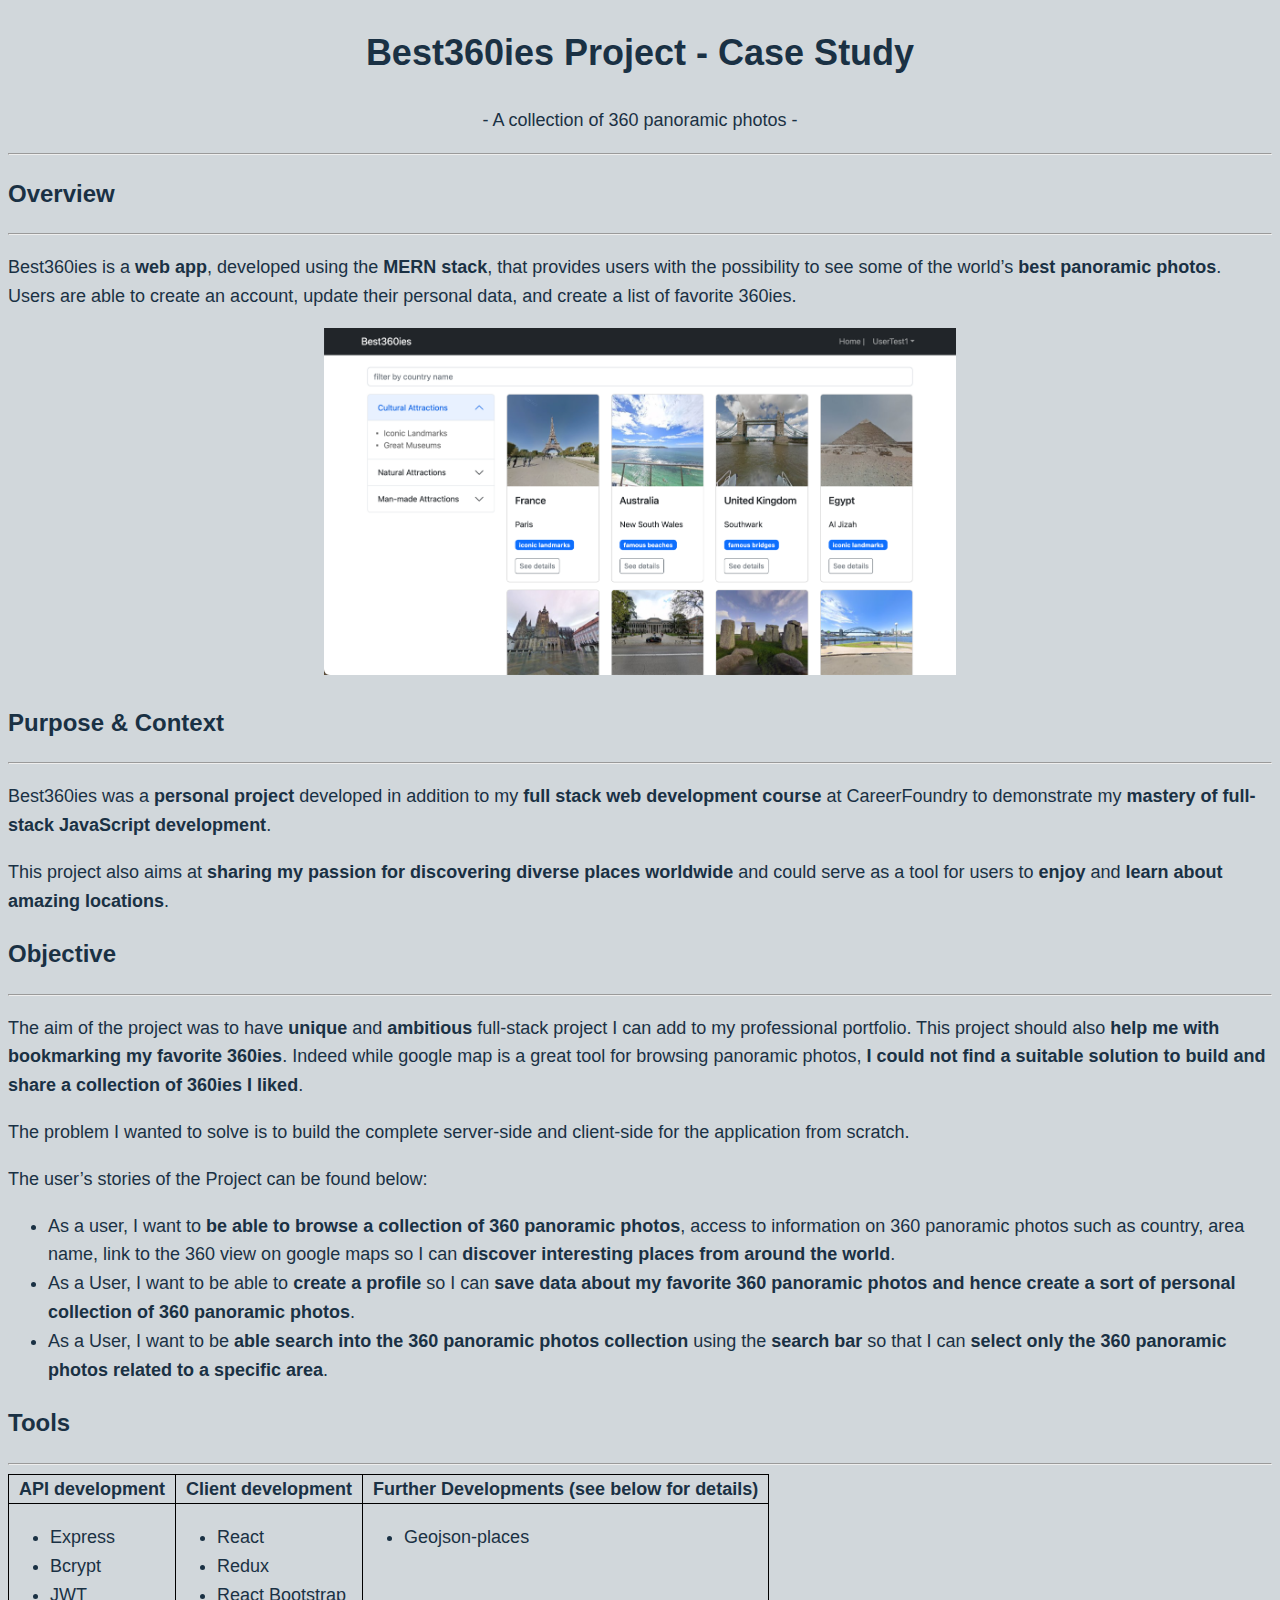
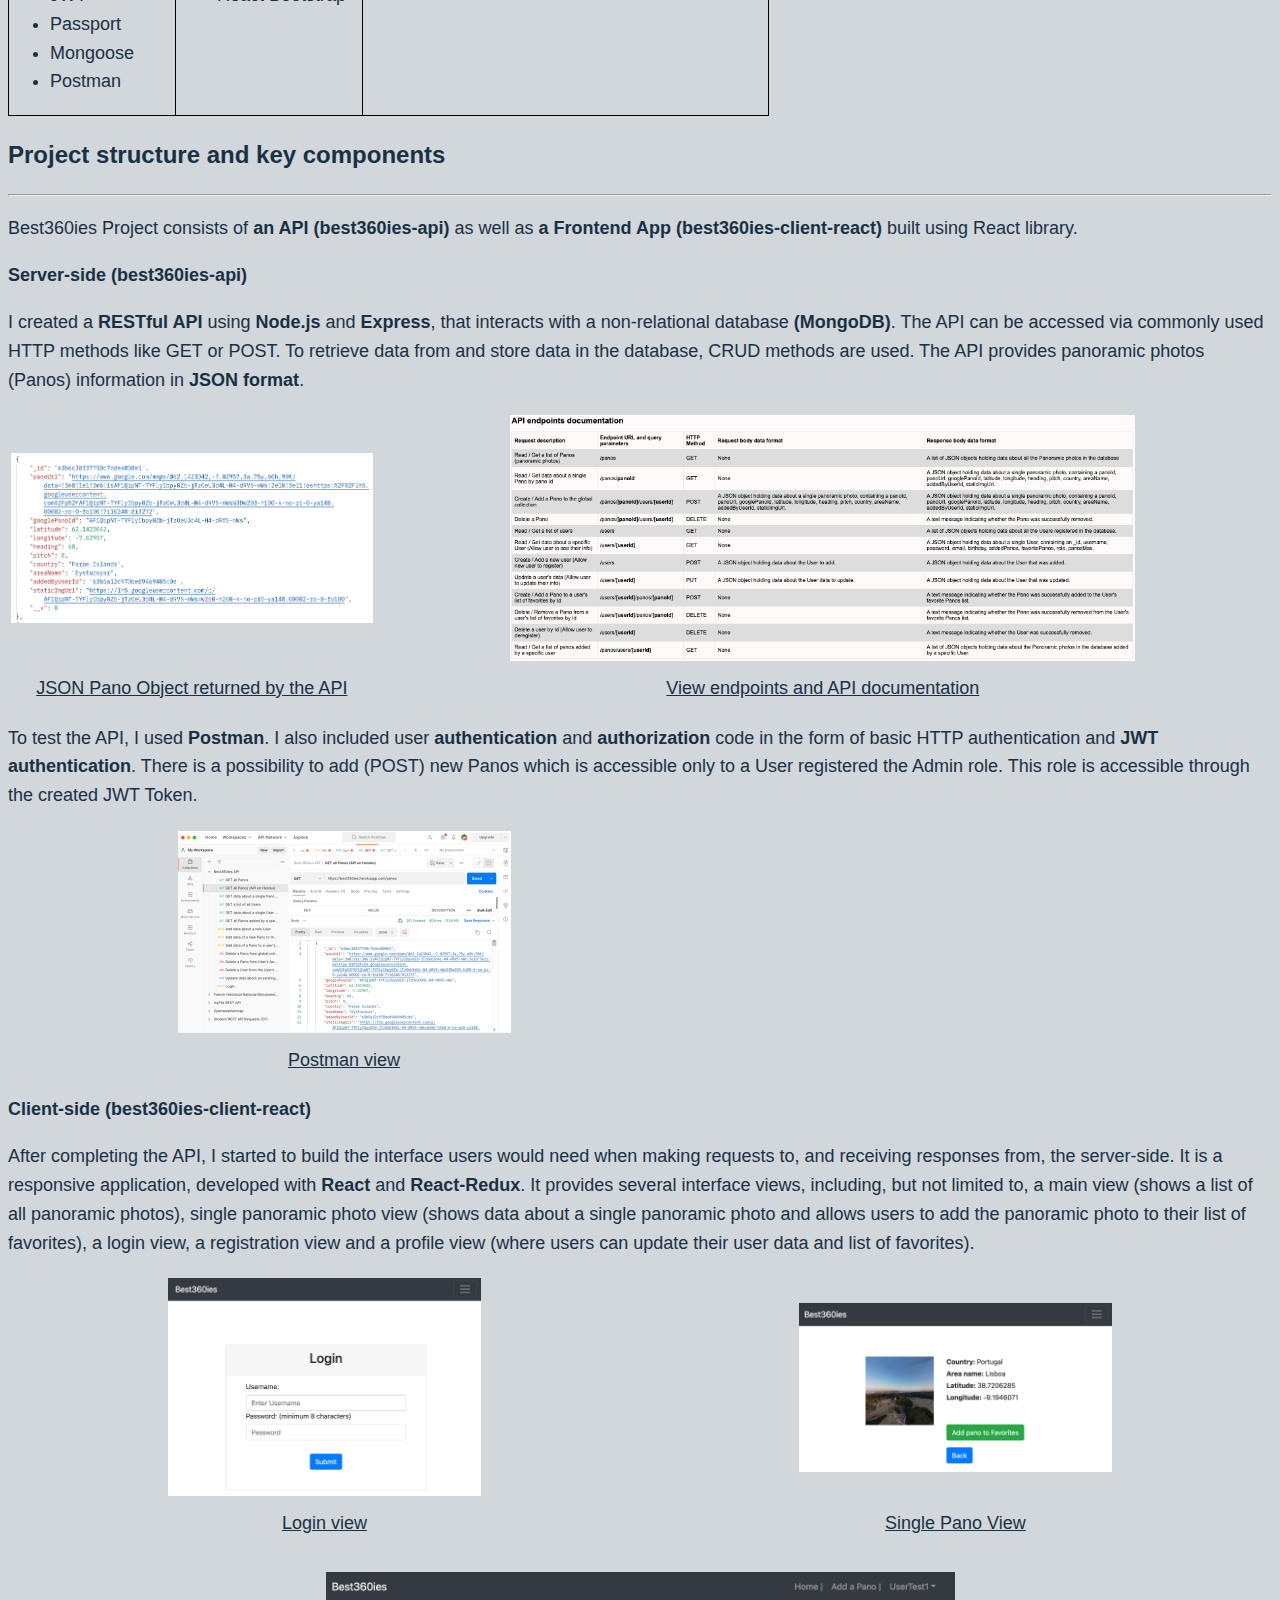
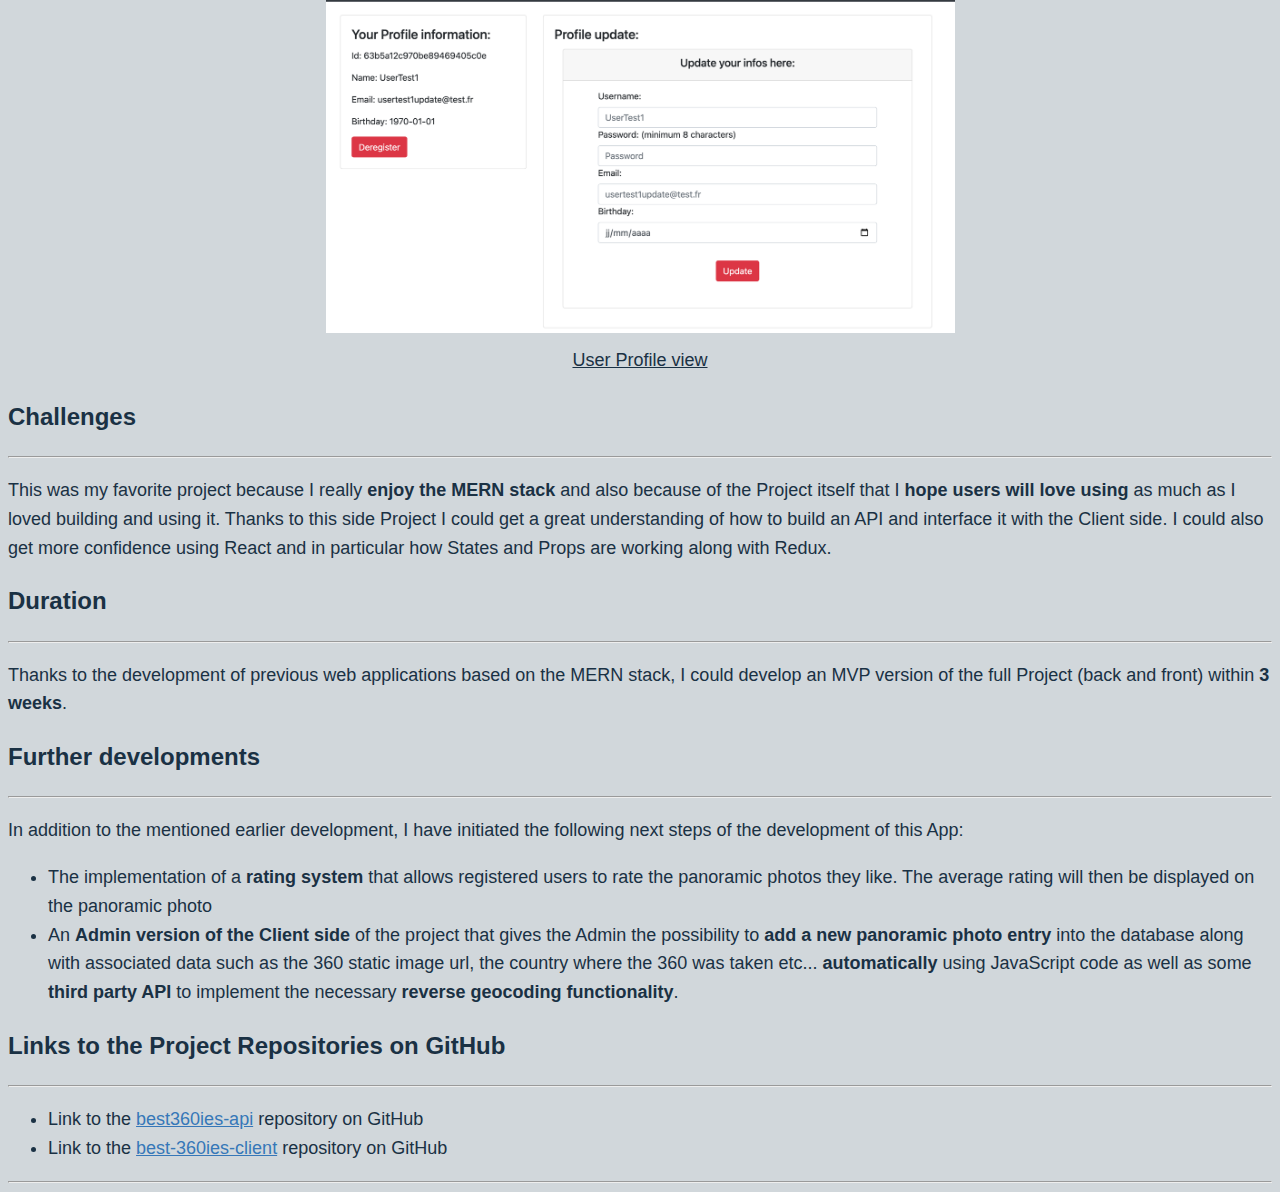
<file: casestudy_best360ies.html>
<!DOCTYPE html>
<html lang="en" dir="ltr">
  <head>
    <meta charset="utf-8" />
    <link rel="stylesheet" href="css/styles.css" />
    <title>Best360ies - Case Study</title>
  </head>
  <body>
    <h1 style="text-align: center;">Best360ies Project - Case Study</h1>
    <p style="text-align: center;">- A collection of 360 panoramic photos -</p>

    <hr />

    <!-- ======== -->
    <!-- Overview -->
    <!-- ======== -->

    <h2>Overview</h2>
    <hr />
    <p>
      Best360ies is a <b>web app</b>, developed using the <b>MERN stack</b>,
      that provides users with the possibility to see some of the world’s
      <b>best panoramic photos</b>. Users are able to create an account, update
      their personal data, and create a list of favorite 360ies.
    </p>

    <div style="text-align:center;">
      <img
      class=""
      src="img/case_studies/best360ies/image001.png"
      alt="Git icon"
      width="50%"
    />
    </div>
    

    <!-- ======== -->
    <!-- Purpose & Context -->
    <!-- ======== -->

    <h2>Purpose & Context</h2>
    <hr />
    <p>
      Best360ies was a <b>personal project</b> developed in addition to my <b>full stack
      web development course</b> at CareerFoundry to demonstrate my <b>mastery of
      full-stack JavaScript development</b>.
    </p>

    <p>
      This project also aims at <b>sharing my passion for discovering diverse
      places worldwide</b> and could serve as a tool for users to <b>enjoy</b> and <b>learn
      about amazing locations</b>.
    </p>

    <!-- ======== -->
    <!-- Objective -->
    <!-- ======== -->

    <h2>Objective</h2>
    <hr />
    <p>
      The aim of the project was to have <b>unique</b> and <b>ambitious</b> full-stack project
      I can add to my professional portfolio. This project should also <b>help me
      with bookmarking my favorite 360ies</b>. Indeed while google map is a great
      tool for browsing panoramic photos, <b>I could not find a suitable solution
      to build and share a collection of 360ies I liked</b>.
    </p>
    <p>
      The problem I wanted to solve is to build the complete server-side and
      client-side for the application from scratch.
    </p>
    <p>The user’s stories of the Project can be found below:</p>

    <ul>
      <li>
        As a user, I want to <b>be able to browse a collection of 360 panoramic
        photos</b>, access to information on 360 panoramic photos such as country,
        area name, link to the 360 view on google maps so I can <b>discover
        interesting places from around the world</b>.
      </li>
      <li>
        As a User, I want to be able to <b>create a profile</b> so I can <b>save data
        about my favorite 360 panoramic photos and hence create a sort of
        personal collection of 360 panoramic photos</b>.
      </li>
      <li>
        As a User, I want to be <b>able search into the 360 panoramic photos
        collection</b> using the <b>search bar</b> so that I can <b>select only the 360
        panoramic photos related to a specific area</b>.
      </li>
    </ul>

    <!-- ======== -->
    <!-- Tools -->
    <!-- ======== -->

    <h2>Tools</h2>
    <hr />
    <table style="border: 1px solid black; border-collapse:collapse;">
      <tr>
        <th style="border: 1px solid black; padding: 0 10px 0 10px">API development</th>
        <th style="border: 1px solid black; padding: 0 10px 0 10px">Client development</th>
        <th style="border: 1px solid black; padding: 0 10px 0 10px">Further Developments (see below for details)</th>
      </tr>
      <tr>
        <td style="vertical-align: top; border: 1px solid black;">
          <ul>
            <li>Express</li>
            <li>Bcrypt</li>
            <li>JWT</li>
            <li>Passport</li>
            <li>Mongoose</li>
            <li>Postman</li>
          </ul>
        </td>
        <td style="vertical-align: top; border: 1px solid black;">
          <ul>
            <li>React</li>
            <li>Redux</li>
            <li>React Bootstrap</li>
          </ul>
        </td>
        <td style="vertical-align: top;">
          <ul>
            <li>Geojson-places</li>
          </ul>
        </td>
      </tr>
    </table>

    <!-- ======== -->
    <!-- Project structure and key components -->
    <!-- ======== -->

    <h2>Project structure and key components</h2>
    <hr />
    <p>
      Best360ies Project consists of <b>an API (best360ies-api)</b> as well as <b>a
      Frontend App (best360ies-client-react)</b> built using React library.
    </p>

    <h3>Server-side (best360ies-api)</h3>
    <p>
      I created a <b>RESTful API</b> using <b>Node.js</b> and <b>Express</b>, that interacts with a
      non-relational database <b>(MongoDB)</b>. The API can be accessed via commonly
      used HTTP methods like GET or POST. To retrieve data from and store data
      in the database, CRUD methods are used. The API provides panoramic photos
      (Panos) information in <b>JSON format</b>.
    </p>

    <table style="text-align:center;">
      <tr>
        <td>
          <img
            class=""
            src="img/case_studies/best360ies/image002.png"
            alt="Git icon"
            width="100%"
          />
        </td>
        <td>
          <img
            class=""
            src="img/case_studies/best360ies/image003.png"
            alt="Git icon"
            width="70%"
          />
        </td>
      </tr>
      <tr>
        <td><u>JSON Pano Object returned by the API</u></td>
        <td><u>View endpoints and API documentation</u></td>
      </tr>
    </table>

    <p>
      To test the API, I used <b>Postman</b>. I also included user <b>authentication</b> and
    <b>authorization</b> code in the form of basic HTTP authentication and <b>JWT
      authentication</b>. There is a possibility to add (POST) new Panos which is
      accessible only to a User registered the Admin role. This role is
      accessible through the created JWT Token.
    </p>

    <table style="text-align:center;">
      <tr>
        <td>
          <img
            class=""
            src="img/case_studies/best360ies/image004.png"
            alt="Git icon"
            width="50%"
          />
        </td>
      </tr>
      <tr>
        <td><u>Postman view</u></td>
      </tr>
    </table>

    <h3>Client-side (best360ies-client-react)</h3>
    <p>
      After completing the API, I started to build the interface users would
      need when making requests to, and receiving responses from, the
      server-side. It is a responsive application, developed with
    <b>React</b> and <b>React-Redux</b>. It provides several interface views, including, but
      not limited to, a main view (shows a list of all panoramic photos), single
      panoramic photo view (shows data about a single panoramic photo and allows
      users to add the panoramic photo to their list of favorites), a login
      view, a registration view and a profile view (where users can update their
      user data and list of favorites).
    </p>

    <table  style="text-align:center;">
      <tr>
        <td>
          <img
            class=""
            src="img/case_studies/best360ies/image005.png"
            alt="Git icon"
            width="50%"
          />
        </td>
        <td>
          <img
            class=""
            src="img/case_studies/best360ies/image006.png"
            alt="Git icon"
            width="50%"
          />
        </td>
      </tr>
      <tr>
        <td><u>Login view</u></td>
        <td><u>Single Pano View</u></td>
      </tr>
    </table>

    <br />
    <table style="text-align:center;">
      <tr>
        <td>
          <img
            class=""
            src="img/case_studies/best360ies/image007.png"
            alt="Git icon"
            width="50%"
          />
        </td>
      </tr>
      <tr>
        <td><u>User Profile view</u></td>
      </tr>
    </table>

    <!-- ======== -->
    <!-- Challenges -->
    <!-- ======== -->

    <h2>Challenges</h2>
    <hr />
    <p>
      This was my favorite project because I really <b>enjoy the MERN stack</b> and
      also because of the Project itself that I <b>hope users will love using</b> as
      much as I loved building and using it. Thanks to this side Project I could
      get a great understanding of how to build an API and interface it with the
      Client side. I could also get more confidence using React and in
      particular how States and Props are working along with Redux.
    </p>

    <!-- ======== -->
    <!-- Duration -->
    <!-- ======== -->

    <h2>Duration</h2>
    <hr />
    <p>
      Thanks to the development of previous web applications based on the MERN
      stack, I could develop an MVP version of the full Project (back and front)
      within <b>3 weeks</b>.
    </p>


    <!-- ======== -->
    <!-- Further developments -->
    <!-- ======== -->

    <h2>Further developments</h2>
    <hr />
    <p>
      In addition to the mentioned earlier development, I have initiated the following next steps of the development of this App:
      <ul>

        <li>
          The implementation of a <b>rating system</b> that allows registered users to rate the panoramic photos they like. The average rating will then be displayed on the panoramic photo
        </li>
        <li>An <b>Admin version of the Client side</b> of the project that gives the Admin the possibility to <b>add a new panoramic photo entry</b> into the database along with associated data such as the 360 static image url, the country where the 360 was taken etc... <b>automatically</b> using JavaScript code as well as some <b>third party API</b> to implement the necessary <b>reverse geocoding functionality</b>.</li>
      </ul>

    </p>

      <!-- ======== -->
    <!-- Links to the Project Repositories on GitHub -->
    <!-- ======== -->

    <h2>Links to the Project Repositories on GitHub</h2>
    <hr />

      <ul>

        <li>
          Link to the <a href="https://github.com/xavsln/best360ies-api" target="_blank">best360ies-api</a> repository on GitHub
        </li>
        <li>Link to the <a href="https://github.com/xavsln/best360ies-client-react" target="_blank">best-360ies-client</a> repository on GitHub</li>
      </ul>

 


    <hr />
  </body>
</html>
</file>
<file: css/styles.css>
/*
==================================================
# CSS VARIABLES #
==================================================
*/

:root {
  /* Color */
  --bg-color-body: #d1d7db;
  --bg-color-body-secondary: #fff;

  --primary-font-color: #1a3144; /* main fonts color */

  --primary-font-links-color: #3677b8; /* Logo and links */

  --primary-font-nav-links-color: #475569; /* Navbar links color */
  --secondary-font-nav-links-color: #3677b8; /* Navbar hover links color */

  --portrait-border-color: #fff;
  --portrait-bg-color: #3677b8;

  /* Color - Buttons */
  --button-primary-color: #3677b8;
  --button-secondary-color: #e0b354;
  --button-primary-font-color: #fff;
  --button-secondary-font-color: #2b2b2b;

  /* Font */
  --font-family-style: "lato", sans-serif;
  --font-size-normal: 1.125rem;

  /* Screen width */
  --screen-max-width: 1140px;
}

/*
==================================================
# NAVBAR STYLING #
==================================================
*/

.navbar {
  display: flex;
  top: 0;
  left: 0;
  width: 100%;
  height: 90px;
  position: fixed;
  background-color: var(--bg-color-body-secondary);
  padding: 0px;
  box-shadow: 0 5px 10px rgb(146 161 176 / 15%);
  z-index: 10;
  align-items: center;
  flex-direction: column;
  justify-content: center;
}

.navbar-container {
  max-width: var(--screen-max-width);
  width: 100%;
  display: flex;
  justify-content: space-between;
  align-items: center;
  padding-right: 10px;
}

.nav-logo {
  vertical-align: auto;
}

.logo {
  max-height: 70px;
  display: block;
}

nav ul {
  list-style: none;
}

nav li a {
  text-decoration: none;
}

.hamburger {
  display: none;
}

.bar {
  display: block;
  width: 25px;
  height: 3px;
  margin: 5px auto;
  -webkit-transition: all 0.3s ease-in-out;
  transition: all 0.3s ease-in-out;
  background-color: var(--primary-font-nav-links-color);
}

.nav-menu {
  display: flex;
  justify-content: space-between;
  align-items: center;
}

.nav-item {
  margin-left: 0.8rem;
}

.nav-link {
  /* font-size: 1.6rem; */
  font-size: 1.5rem;
  font-weight: 400;
  padding-left: 15px;
  color: var(--primary-font-nav-links-color);
}

.nav-link:hover {
  color: var(--secondary-font-nav-links-color);
}

@media only screen and (max-width: 768px) {
  .nav-menu {
    position: fixed;
    right: -100%;
    /* top: 5rem; */
    top: 70px;
    flex-direction: column;
    /* background-color: #fff; */
    background-color: var(--bg-color-body-secondary);
    width: 100%;
    border-radius: 2px;
    text-align: center;
    transition: 0.3s;
    box-shadow: 0 10px 27px rgba(0, 0, 0, 0.05);
  }

  .nav-menu.active {
    right: 0;
  }

  .nav-item {
    margin: 0.2rem 0;
  }

  .hamburger {
    display: block;
    cursor: pointer;
  }

  .hamburger.active .bar:nth-child(2) {
    opacity: 0;
  }

  .hamburger.active .bar:nth-child(1) {
    transform: translateY(8px) rotate(45deg);
  }

  .hamburger.active .bar:nth-child(3) {
    transform: translateY(-8px) rotate(-45deg);
  }
}

/*
==================================================
# GLOBAL / SHARED STYLING #
==================================================
*/

* {
  /* border: 1px solid blue; */
  box-sizing: border-box;
}

body {
  background-color: var(--bg-color-body);
  color: var(--primary-font-color);
  font-family: var(--font-family-style);
  font-size: var(--font-size-normal);
  font-weight: 400;
  line-height: 1.6;
}

h1 {
  font-size: 2.375;
  font-weight: 700;
}

h2 {
  font-size: 24px;
  font-weight: 700;
}

h3 {
  font-size: 18px;
  font-weight: 700;
}

.p-content-highlight {
  font-weight: 700;
  color: var(--primary-font-links-color);
}

a {
  color: var(--primary-font-links-color);
}

a:hover {
  /* No underlining when hovering over a link */
  text-decoration: none;
}

/* item element inside a navigation-list block with an active modifier*/
.navigation-list__item--active {
  text-decoration: none;
}

.button,
button {
  /* overwrites browser defaults */
  /* style button */
  background-color: var(--button-primary-color);
  /* resets the border */
  border: none;
  /* width of the border, type, color */
  border-bottom: 2px solid rgba(0, 0, 0, 0.3);
  border-radius: 3px;
  color: var(--button-primary-font-color);
  display: inline-block;
  /* takes the font from the outer container */
  font-family: inherit;
  padding: 10px;
  text-decoration: none;
  transition: 0.2s opacity;
}

button:hover,
button:focus,
.button:hover,
.button:focus {
  /* lets the mouse appear as a hand when hovering over the button */
  /* cursor: pointer; */
  /* reduces the opacity of the button to 80% */
  opacity: 0.8;
}

.main-section-shared {
  /* background-color: yellow; */
  width: 100%;
  /* margin: auto;
  max-width: var(--screen-max-width);

  padding: 0 15px; */
}

/*
==================================================
# INDEX PAGE - MAIN SECTION - STYLE #
==================================================
*/

.profile-section {
  text-align: center;
  margin-top: 80px;
  padding: 50px 0px;
  min-height: 88vh;
}

.profile-content {
  display: inline-block;
  margin: 0 auto;
  text-align: center;
  margin: auto;
  max-width: var(--screen-max-width);
}

.profile-picture,
.profile-description {
  display: inline-block;
  margin: 0 auto;
  vertical-align: top;
  max-width: 50%;
}

.profile-description {
  text-align: left;
}

.profile__portrait {
  border: 3px solid var(--portrait-border-color);
  border-radius: 50%;
  max-width: 250px;
  margin: 0 40px;
  display: inline-block;
  width: 100%;
  height: auto;
  background-color: var(--portrait-bg-color);
}

.profile-description-buttons {
  margin: 10px 0px 10px 0px;
}

.btn-profile {
  border: 2px solid #3677b8;
  border-radius: 5px;
  background-color: var(--bg-color-body);
  padding: 14px 28px;
  font-size: 16px;
  cursor: pointer;
  color: #3677b8;
}

.btn-profile:hover {
  background: #3677b8;
  color: white;
}

.profile-social-icon {
  width: auto;
  height: 35px;
  margin: 10px 5px 10px 0px;
}

@media only screen and (max-width: 768px) {
  .profile-picture,
  .profile-description {
    max-width: 90%;
  }
}

/*
==================================================
# ABOUT SECTION STYLE #
==================================================
*/

.about-section {
  background-color: white;
  text-align: center;
  margin: auto;
  scroll-margin-top: 80px;
  padding-bottom: 30px;
  width: 100%;
  display: flex;
  align-items: center;
  flex-direction: column;
  justify-content: center;
}

.about-content-top,
.about-content-bottom {
  display: inline-block;
  width: 80%;
}

.about-content-middle {
  margin: 1em 0 1em 0;
  display: flex;
  flex-wrap: wrap;
}

.about-card {
  margin: 0 auto;
  vertical-align: top;
  max-width: 33%;
  min-width: 340px;
  padding: 0 25px 0 25px;
  flex: 1 0 20em;
  display: flex;
  flex-direction: column;
}

.about-card-image {
  height: 100px;
  margin-top: 1em;
}

.card-img {
  height: 100px;
  width: auto;
}

.about-card-heading p {
  height: 5em;
  font-weight: 700;
}

.about-card-description p {
  margin-top: 0px;
}

.about {
  text-align: center;
}

.about-content-bottom {
  font-style: italic;
}

/*
==================================================
# PRODUCT MANAGEMENT SECTION STYLE #
==================================================
*/

.product-management-section {
  text-align: center;
  margin: auto;
  padding: 0 15px;
}

/*
==================================================
# DEV. STACK SECTION STYLE #
==================================================
*/

.devstack-section {
  background-color: white;
  text-align: center;
  margin: auto;
  padding: 0 15px;
}

.devstack-tech-icons-container-top {
  margin-top: 30px;
}

.devstack-tech-icons-container-bottom {
  margin-bottom: 30px;
}

.devstack-tech-icons {
  height: 60px;
  margin: 0 10px 0 10px;
}

.devstack-card-heading p {
  height: 2em;
  font-weight: 700;
}

.devstack-card-list {
  margin-top: 0;
  list-style-type: square;
}

.devstack-card-list {
  text-align: start;
}

.about {
  text-align: center;
}

.skills {
  margin: auto;
}

/*
==================================================
# WORK PAGE STYLE #
==================================================
*/

.portfolio-section-blockchain {
  background-color: white;
}

.grid-item-blockchain {
  background-color: white;
}

.portfolio-section-fullstack {
  background-color: white;
}

.portfolio-section {
  /* background-color: white; */
  text-align: center;
  margin: auto;

  scroll-margin-top: 80px;
  padding-top: 10px;
  padding-left: 15px;
  padding-right: 15px;
  padding-bottom: 30px;
  width: 100%;
}

/* start grid fallback */
.grid__item {
  border-radius: 3px;
  display: inline-block;
  width: 33%;
}
/* end grid fallback */

.grid__item p {
  font-size: 1rem;
}

@supports (display: grid) {
  .grid {
    display: grid;
    grid-template-columns: 1fr 1fr 1fr;
    grid-gap: 40px;
    margin: 0;
  }

  .grid__item {
    /* background-color: lightgrey; */
    border: 1px solid #3677b8;
    /* box-shadow: 15px 15px 5px #475569; */
    box-shadow: 3px 15px 20px #475569;

    width: auto;
    min-height: auto;
    margin: 0;
    padding: 20px;
    border-radius: 5px;
  }

  .grid__item:hover {
    transition: box-shadow 0.2s;
    /* box-shadow: 5px 5px 5px #475569; */
    box-shadow: 0.8px 0.9px 3px #475569;
  }
} /* end of @supports (display: grid)*/

/* ## WORK PAGE - media */
@media all and (max-width: 500px) {
  .grid {
    grid-template-columns: 1fr;
  }
}

@media all and (min-width: 501px) and (max-width: 750px) {
  .grid {
    grid-template-columns: 1fr 1fr;
  }
}

@media all and (max-width: 750px) {
  /* h1 {
    font-size: 26px;
  } */

  h2 {
    font-size: 21px;
  }

  h3 {
    font-size: 16px;
  }
}

/*
==================================================
# CONTACT PAGE STYLE #
==================================================
*/

.contact-section {
  text-align: center;
  margin: auto;
  padding: 0 15px 30px 15px;
  scroll-margin-top: 80px;
}

.contact-content-left,
.contact-content-right {
  display: inline-block;
  margin: 0 auto;
  vertical-align: top;
  min-width: 200px;
}

.contact {
  text-align: center;
}

.contact-form {
  width: 90%;
  margin: 0 auto;
}

.standard-label {
  text-align: left;
  display: block;
}

input[type="text"],
input[type="email"],
textarea,
select {
  width: 100%;
  padding: 6px 20px;
  margin: 8px 0;
  display: inline-block;
  border: 1px solid #ccc;
  border-radius: 5px;
  box-sizing: border-box;
}

@media all and (max-width: 700px) {
  .contact-form {
    width: 100%;
  }
}

/*
==================================================
# HEADER SECTION STYLE #
==================================================
*/

.page-header {
  width: 100%;
}

.page-header__item {
  flex: 0 1 200px;
}

.page-header__item:last-child {
  flex-grow: 1; /* as an alternative we may use 0 and have the justify-content: space-between in the .page-header to push this element to the right */
  text-align: right;
}

.navigation-list li {
  display: inline-block;
  margin-left: 15px;
}

.navigation-list__item > a {
  text-decoration: none;
}

/* animated navbar */
.navigation-list__item {
  color: #fff;
  text-decoration: none;
  font: 20px var(--font-family-style);
  margin: 0px 10px;
  padding: 10px 10px;
  position: relative;
  z-index: 0;
  cursor: pointer;
}

.pullUp a:before {
  position: absolute;
  width: 100%;
  height: 2px;
  left: 0px;
  bottom: 0px;
  content: "";
  background: #fff;
  opacity: 0.3;
  transition: all 0.2s;
}

.pullUp a:hover:before {
  height: 100%;
}

.navigation-list__item--active a:before {
  position: absolute;
  width: 100%;
  height: 100%;
  left: 0px;
  bottom: 0px;
  content: "";
  background: #fff;
  opacity: 0.3;
}

/*
==================================================
# FOOTER SECTION STYLE #
==================================================
*/

.footer-container {
  width: 100%;
  display: flex;
  align-items: center;
  flex-direction: column;
  justify-content: center;
  background-color: white;
  height: 80px;
}

.footer {
  width: 100%;
  display: flex;
  max-width: var(--screen-max-width);
  align-items: center;
  padding-left: 10px;
  padding-right: 10px;
  flex-direction: row;
  justify-content: space-between;
}

.footer img {
  display: block;
}

.footer-social-links {
  display: flex;
  align-items: flex-start;
  flex-direction: row;
}

.footer-social-icon32 {
  width: auto;
  height: 32px;
  object-fit: cover;
}

.footer-copyright-container {
  display: flex;
  align-items: center;
  flex-direction: row;
}

.footer-copyright-container p {
  font-size: 16px;
  font-weight: 700;
}

/*
==================================================
# ACCORDION STYLE #
==================================================
*/

.accordion {
  background-color: #eee;
  color: #444;
  cursor: pointer;
  padding: 18px;
  width: 100%;
  border: none;
  text-align: left;
  color: var(--secondary-font-nav-links-color);
  text-decoration: underline;
  outline: none;
  font-size: 15px;
  transition: 0.4s;
}

.active,
.accordion:hover {
  background-color: #ccc;
}

.panel {
  padding: 0 18px;
  display: none;
  background-color: white;
  overflow: hidden;
}
</file>
